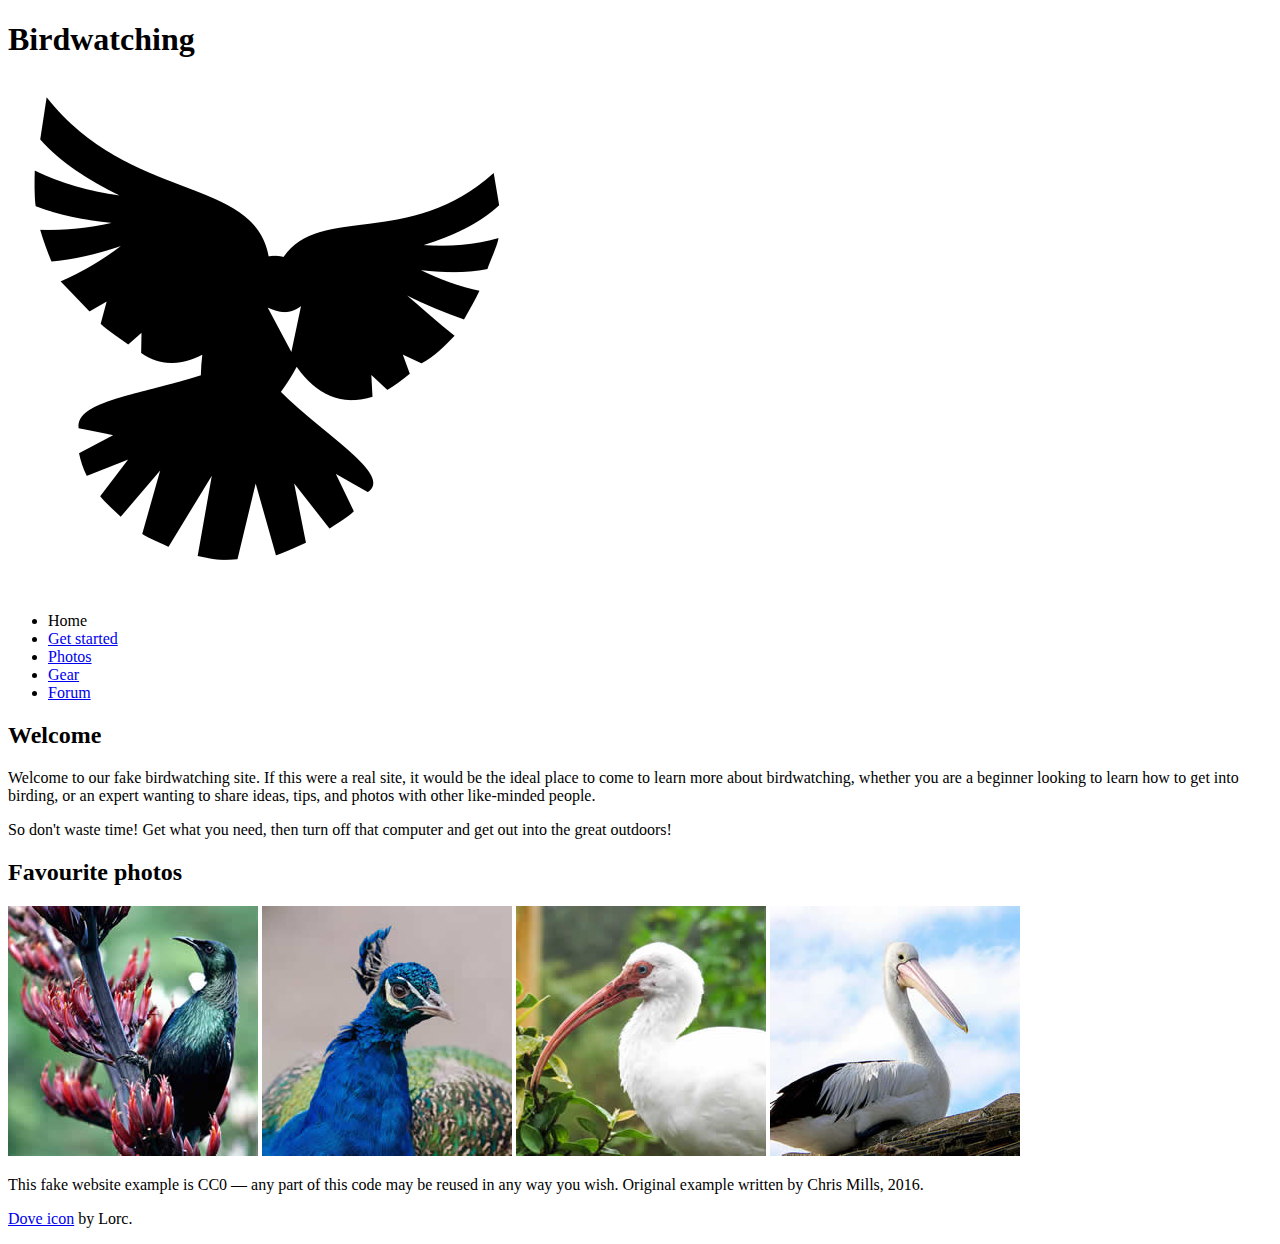
<file: ica/ica3-part2/index.html>
<!DOCTYPE html>
<html lang="en">
  <head>
    <meta charset="utf-8">
    <title>Birdwatching</title>
    <link href="https://fonts.googleapis.com/css?family=Roboto+Condensed:300%7CCinzel+Decorative:700" rel="stylesheet">

    <!--[if lt IE 9]>
      <script src="https://cdnjs.cloudflare.com/ajax/libs/html5shiv/3.7.3/html5shiv.js"></script>
    <![endif]-->
  </head>

  <body>

      <h1>Birdwatching</h1>
      <img src="dove.png" alt="a simple dove logo">


      <ul>
        <li><span>Home</span></li>
        <li><a href="#">Get started</a></li>
        <li><a href="#">Photos</a></li>
        <li><a href="#">Gear</a></li>
        <li><a href="#">Forum</a></li>
      </ul>


      <h2>Welcome</h2>

      <p>Welcome to our fake birdwatching site. If this were a real site, it would be the ideal place to come to learn more about birdwatching, whether you are a beginner looking to learn how to get into birding, or an expert wanting to share ideas, tips, and photos with other like-minded people.</p>

      <p>So don't waste time! Get what you need, then turn off that computer and get out into the great outdoors!</p>

      <h2>Favourite photos</h2>

      <a href="favorite-1.jpg"><img src="favorite-1_th.jpg" alt="Small black bird, black claws, long black slender beak, links to larger version of the image"></a>
      <a href="favorite-2.jpg"><img src="favorite-2_th.jpg" alt="Top half of a pretty bird with bright blue plumage on neck, light colored beak, blue headdress, links to larger version of the image"></a>
      <a href="favorite-3.jpg"><img src="favorite-3_th.jpg" alt="Top half of a large bird with white plumage, very long curved narrow light colored break, links to larger version of the image"></a>
      <a href="favorite-4.jpg"><img src="favorite-4_th.jpg" alt="Large bird, mostly white plumage with black plumage on back and rear, long straight white beak, links to larger version of the image"></a>


      <p>This fake website example is CC0 — any part of this code may be reused in any way you wish. Original example written by Chris Mills, 2016.</p>

      <p><a href="http://game-icons.net/lorc/originals/dove.html">Dove icon</a> by Lorc.</p>

  </body>
</html>
</file>
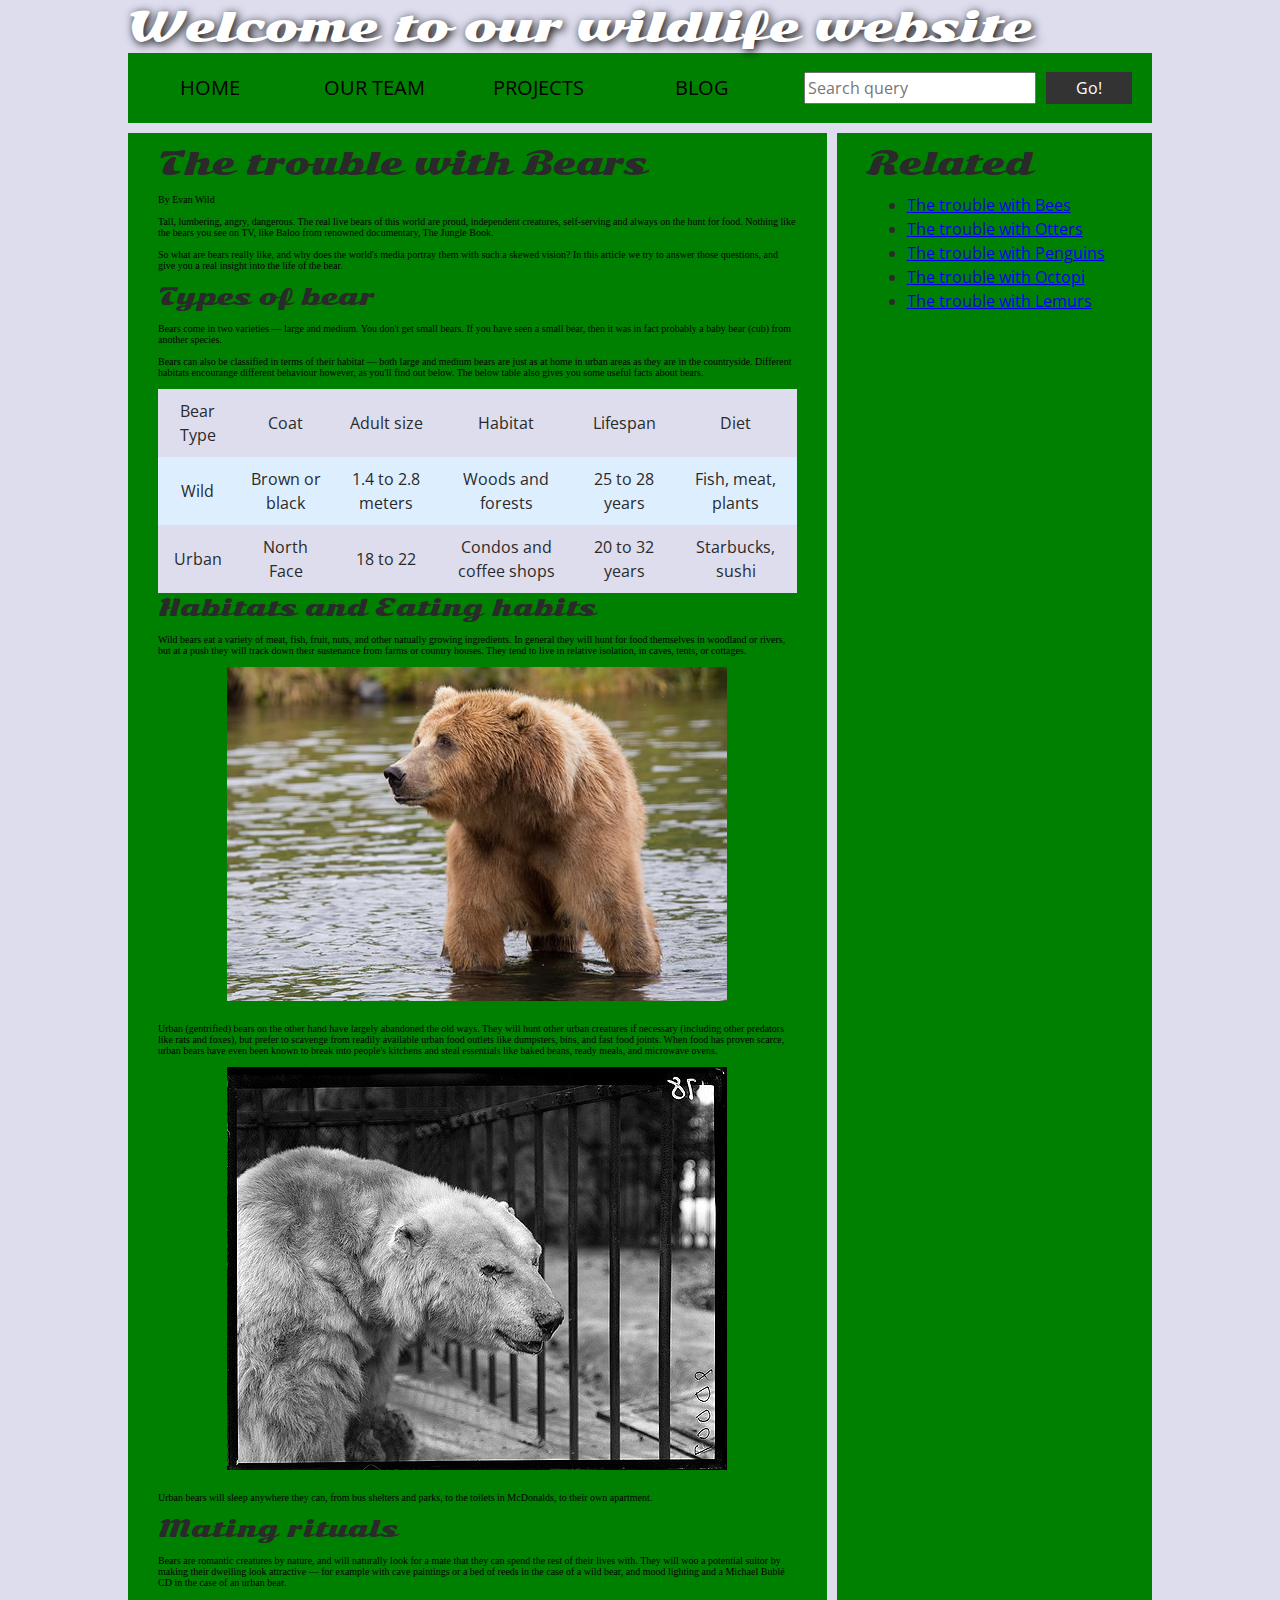
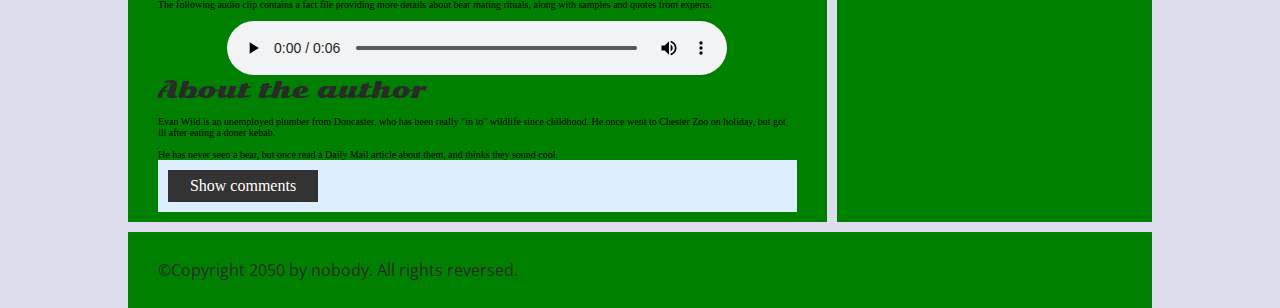
<file: wa/wa5.html/index.html>
<!DOCTYPE html>
<html>
  <head>
    <meta charset="utf-8">

    <title>Accessibility assessment</title>
    <link href="https://fonts.googleapis.com/css?family=Open+Sans+Condensed:300|Sonsie+One" rel="stylesheet" type="text/css">
    <link rel="stylesheet" href="style.css">

    <!-- the below three lines are a fix to get HTML5 semantic elements working in old versions of Internet Explorer-->
    <!--[if lt IE 9]>
      <script src="http://html5shiv.googlecode.com/svn/trunk/html5.js"></script>
    <![endif]-->
  </head>

  <body>
    <div class="header">
      <font size="7">Welcome to our wildlife website</font>
    </div>

    <div class="nav">
      <ul>
        <li><a href="#">Home</a></li>
        <li><a href="#">Our team</a></li>
        <li><a href="#">Projects</a></li>
        <li><a href="#">Blog</a></li>
      </ul>

      <form class="search">
        <input type="search" name="q" placeholder="Search query">
        <input type="submit" value="Go!">
      </form>
    </div>

    <main>
      <article>
        <font size="6">The trouble with Bears</font>
        <br><br>
        By Evan Wild
        <br><br>
        Tall, lumbering, angry, dangerous. The real live bears of this world are proud, independent creatures, self-serving and always on the hunt for food. Nothing like the bears you see on TV, like Baloo from renowned documentary, The Jungle Book.
        <br><br>
        So what are bears really like, and why does the world's media portray them with such a skewed vision? In this article we try to answer those questions, and give you a real insight into the life of the bear.
        <br><br>
        <font size="5">Types of bear</font>
        <br><br>
        Bears come in two varieties — large and medium. You don't get small bears. If you have seen a small bear, then it was in fact probably a baby bear (cub) from another species.
        <br><br>
        Bears can also be classified in terms of their habitat — both large and medium bears are just as at home in urban areas as they are in the countryside. Different habitats encourange different behaviour however, as you'll find out below. The below table also gives you some useful facts about bears.
        <br><br>
        <table>
          <thead>
            <tr>
              <td>Bear Type</td>
              <td>Coat</td>
              <td>Adult size</td>
              <td>Habitat</td>
              <td>Lifespan</td>
              <td>Diet</td>
            </tr>
          </thead>
          <tbody>
            <tr>
              <td>Wild</td>
              <td>Brown or black</td>
              <td>1.4 to 2.8 meters</td>
              <td>Woods and forests</td>
              <td>25 to 28 years</td>
              <td>Fish, meat, plants</td>
            </tr>
            <tr>
              <td>Urban</td>
              <td>North Face</td>
              <td>18 to 22</td>
              <td>Condos and coffee shops</td>
              <td>20 to 32 years</td>
              <td>Starbucks, sushi</td>
            </tr>
          </tbody>
        </table>

        <font size="5">Habitats and Eating habits</font>
        <br><br>
        Wild bears eat a variety of meat, fish, fruit, nuts, and other natually growing ingredients. In general they will hunt for food themselves in woodland or rivers, but at a push they will track down their sustenance from farms or country houses. They tend to live in relative isolation, in caves, tents, or cottages.
        <br><br>
        <img src="media/wild-bear.jpg">
        <br><br>
        Urban (gentrified) bears on the other hand have largely abandoned the old ways. They will hunt other urban creatures if necessary (including other predators like rats and foxes), but prefer to scavenge from readily available urban food outlets like dumpsters, bins, and fast food joints. When food has proven scarce, urban bears have even been known to break into people's kitchens and steal essentials like baked beans, ready meals, and microwave ovens.
        <br><br>
        <img src="media/urban-bear.jpg">
        <br><br>
        Urban bears will sleep anywhere they can, from bus shelters and parks, to the toilets in McDonalds, to their own apartment.
        <br><br>
        <font size="5">Mating rituals</font>
        <br><br>
        Bears are romantic creatures by nature, and will naturally look for a mate that they can spend the rest of their lives with. They will woo a potential suitor by making their dwelling look attractive — for example with cave paintings or a bed of reeds in the case of a wild bear, and mood lighting and a Michael Bublé CD in the case of an urban bear.
        <br><br>
        The following audio clip contains a fact file providing more details about bear mating rituals, along with samples and quotes from experts.
        <br><br>
        <audio controls>
          <source src="media/bear.mp3" type="audio/mp3">
          <source src="media/bear.ogg" type="audio/ogg">
          <p>It looks like your browser doesn't support HTML5 audio players.</p>
        </audio>

        <aside>

          <font size="5">About the author</font>
        <br><br>
          Evan Wild is an unemployed plumber from Doncaster, who has been really "in to" wildlife since childhood. He once went to Chester Zoo on holiday, but got ill after eating a doner kebab.
        <br><br>
          He has never seen a bear, but once read a Daily Mail article about them, and thinks they sound cool.

        </aside>
        <section class="comments">
          <div class="show-hide">Show comments</div>

          <div class="comment-wrapper">

            <font size="6">Add comment</font>

            <form class="comment-form">
              <div class="flex-pair">
                Your name:
                <input type="text" name="name" id="name" placeholder="Enter your name">
              </div>
              <div class="flex-pair">
                Your comment:
                <input type="text" name="comment" id="comment" placeholder="Enter your comment">
              </div>
              <div>
                <input type="submit" value="Submit comment">
              </div>
            </form>

            <font size="6">Comments</font>

            <ul class="comment-container">

              <li>

                <p>Bob Fossil</p>

                <p>Oh I am so glad you taught me all about the big brown angry guys in the woods. With their sniffing little noses and their bad attitudes, they can sure be a menace — I was thinking of putting them all in a truck and driving them outta here. I run a zoo, you know.</p>

              </li>

            </ul>

          </div>
        </section>
      </article>

      <div class="secondary">
        <font size="6">Related</font>

        <ul>
          <li><a href="#">The trouble with Bees</a></li>
          <li><a href="#">The trouble with Otters</a></li>
          <li><a href="#">The trouble with Penguins</a></li>
          <li><a href="#">The trouble with Octopi</a></li>
          <li><a href="#">The trouble with Lemurs</a></li>
        </ul>
      </div>
    </main>

    <footer>
      <p>©Copyright 2050 by nobody. All rights reversed.</p>
    </footer>

    <script src="main.js"></script>

  </body>
</html>
</file>
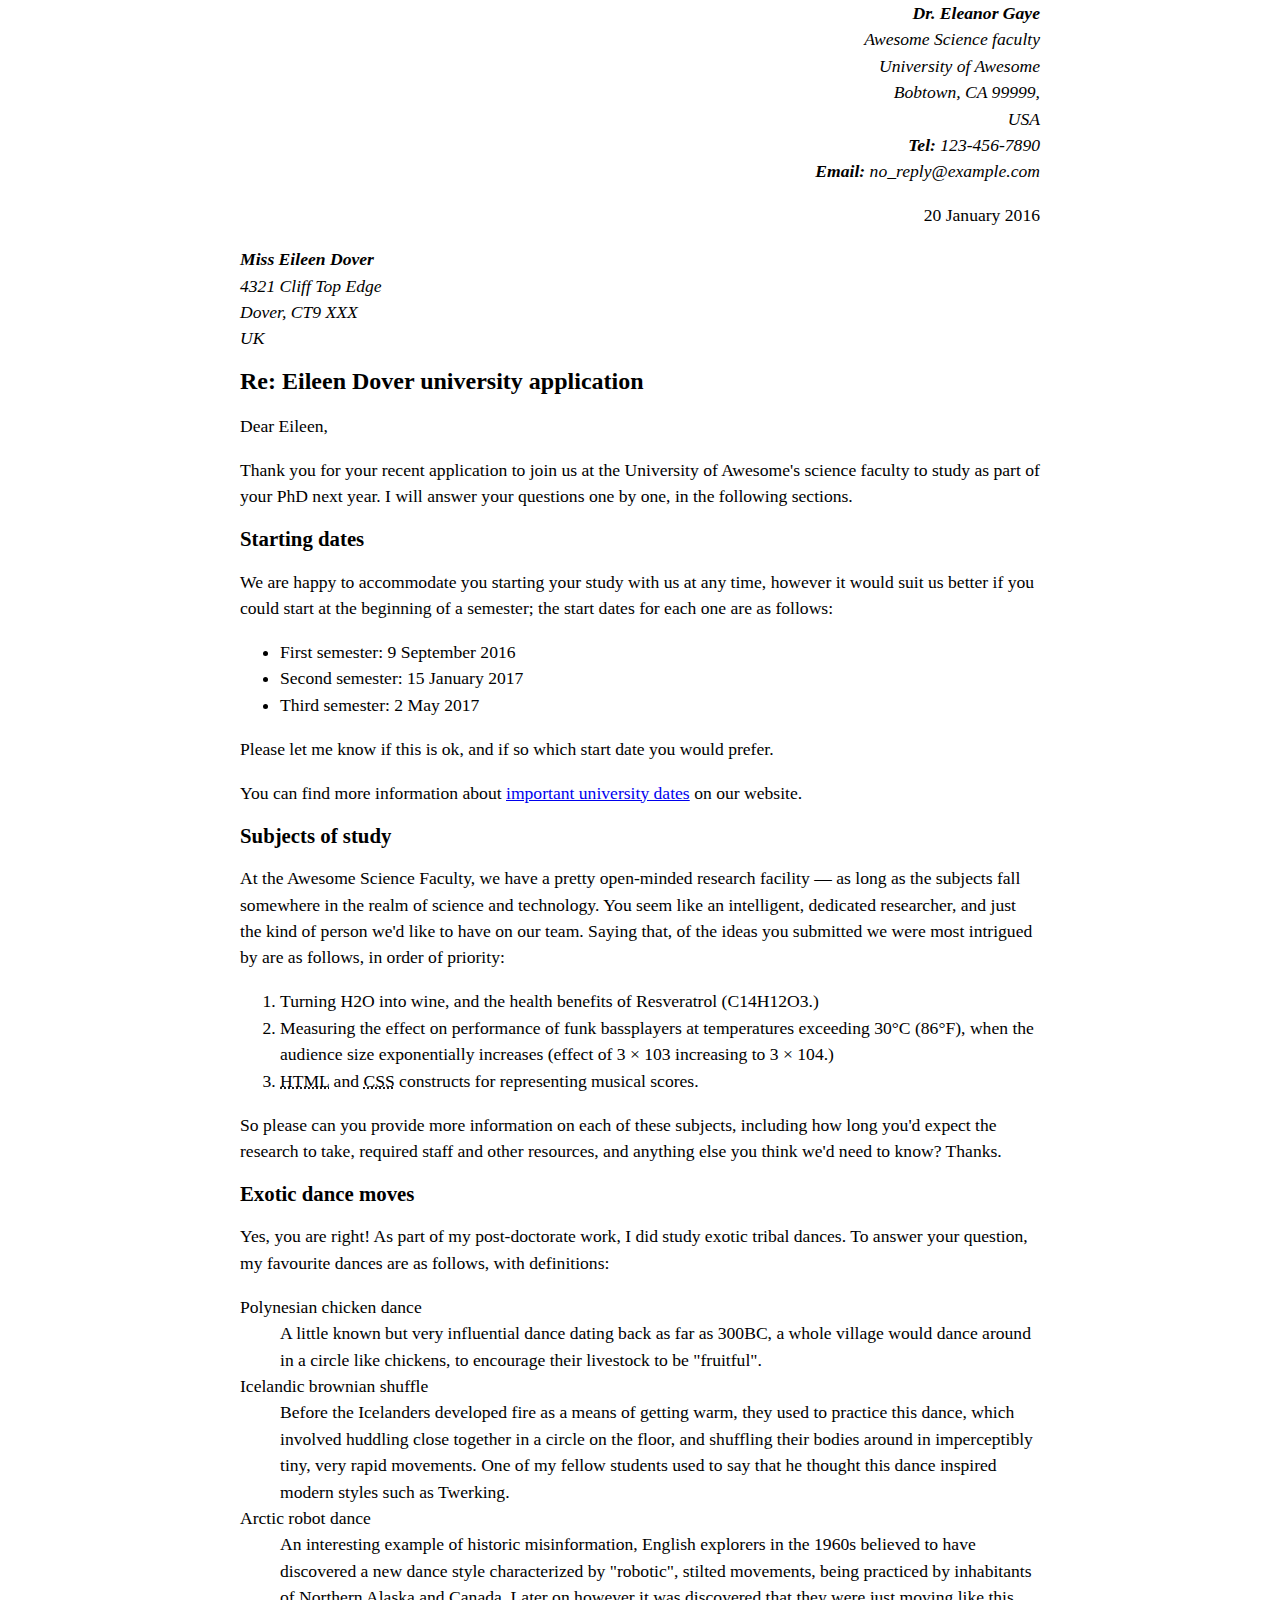
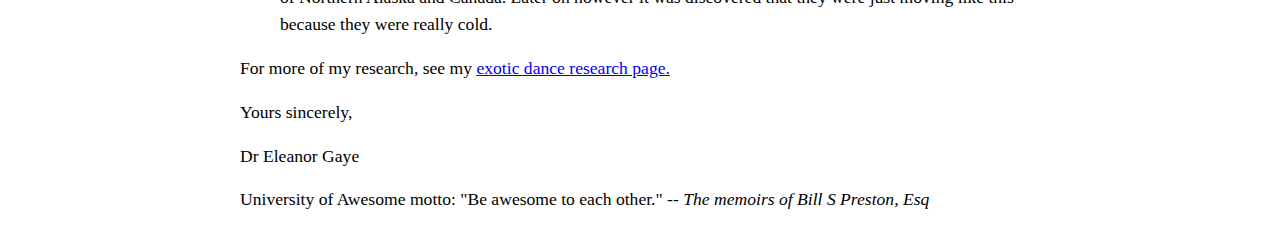
<file: ica/ica4.html>
<!DOCTYPE html>
<html lang="en">
<head>
    <meta charset="UTF-8">
    <meta name="viewport" content="width=device-width, initial-scale=1.0">
    <title>Document</title>
<style>
body {
  max-width: 800px;
  margin: 0 auto;
}

.sender-column {
  text-align: right;
}

h1 {
  font-size: 1.5em;
}

h2 {
  font-size: 1.3em;
}

p,ul,ol,dl,address {
  font-size: 1.1em;
}

p, li, dd, dt, address {
  line-height: 1.5;
}
</style>
</head>

<body>
  <address class="sender-column"><strong>Dr. Eleanor Gaye</strong><br>
Awesome Science faculty<br>
University of Awesome<br>
Bobtown, CA 99999,<br>
USA<br>
<strong>Tel:</strong> 123-456-7890<br>
<strong>Email:</strong> no_reply@example.com<br>
  </address>

<p style="text-align: right;">20 January 2016</p>

<address class="recipient-column"><strong>Miss Eileen Dover</strong><br>
4321 Cliff Top Edge<br>
Dover, CT9 XXX<br>
UK <br>
</address>


<h1>Re: Eileen Dover university application</h1>

<p>Dear Eileen,</p>

<p>Thank you for your recent application to join us at the University of Awesome's science faculty to study as part of your PhD next year. I will answer your questions one by one, in the following sections.</p>

<h2>Starting dates</h2>

<p>We are happy to accommodate you starting your study with us at any time, however it would suit us better if you could start at the beginning of a semester; the start dates for each one are as follows:</p>

<ul>
  <li>First semester: 9 September 2016</li>
  <li>Second semester: 15 January 2017</li>
  <li>Third semester: 2 May 2017</li>
</ul>

<p>Please let me know if this is ok, and if so which start date you would prefer.</p>

<p>You can find more information about <a href="http://example.com">important university dates</a> on our website.</p>

<h2>Subjects of study</h2>

<p>At the Awesome Science Faculty, we have a pretty open-minded research facility — as long as the subjects fall somewhere in the realm of science and technology. You seem like an intelligent, dedicated researcher, and just the kind of person we'd like to have on our team. Saying that, of the ideas you submitted we were most intrigued by are as follows, in order of priority:</p>

<ol>
<li>Turning H2O into wine, and the health benefits of Resveratrol (C14H12O3.)</li>
<li>Measuring the effect on performance of funk bassplayers at temperatures exceeding 30°C (86°F), when the audience size exponentially increases (effect of 3 × 103 increasing to 3 × 104.)</li>
<li><abbr title="HyperText Markup Language">HTML</abbr> and <abbr title="Cascading Style Sheets">CSS</abbr> constructs for representing musical scores.</li>
</ol>
<p>So please can you provide more information on each of these subjects, including how long you'd expect the research to take, required staff and other resources, and anything else you think we'd need to know? Thanks.</p>

<h2>Exotic dance moves</h2>

<p>Yes, you are right! As part of my post-doctorate work, I did study exotic tribal dances. To answer your question, my favourite dances are as follows, with definitions:</p>

<dl>
<dt>Polynesian chicken dance</dt>
<dd>A little known but very influential dance dating back as far as 300BC, a whole village would dance around in a circle like chickens, to encourage their livestock to be "fruitful".</dd>
<dt>Icelandic brownian shuffle</dt>
<dd>Before the Icelanders developed fire as a means of getting warm, they used to practice this dance, which involved huddling close together in a circle on the floor, and shuffling their bodies around in imperceptibly tiny, very rapid movements. One of my fellow students used to say that he thought this dance inspired modern styles such as Twerking.</dd>
<dt>Arctic robot dance</dt>
<dd>An interesting example of historic misinformation, English explorers in the 1960s believed to have discovered a new dance style characterized by "robotic", stilted movements, being practiced by inhabitants of Northern Alaska and Canada. Later on however it was discovered that they were just moving like this because they were really cold.</dd>
</dl>

<p>For more of my research, see my <a href="http://example.com">exotic dance research page.</a></p>

<p>Yours sincerely,</p>
<p>Dr Eleanor Gaye</p>

<p>University of Awesome motto: "Be awesome to each other." -- <em>The memoirs of Bill S Preston, Esq</em></p>
</body>
</html>
</file>
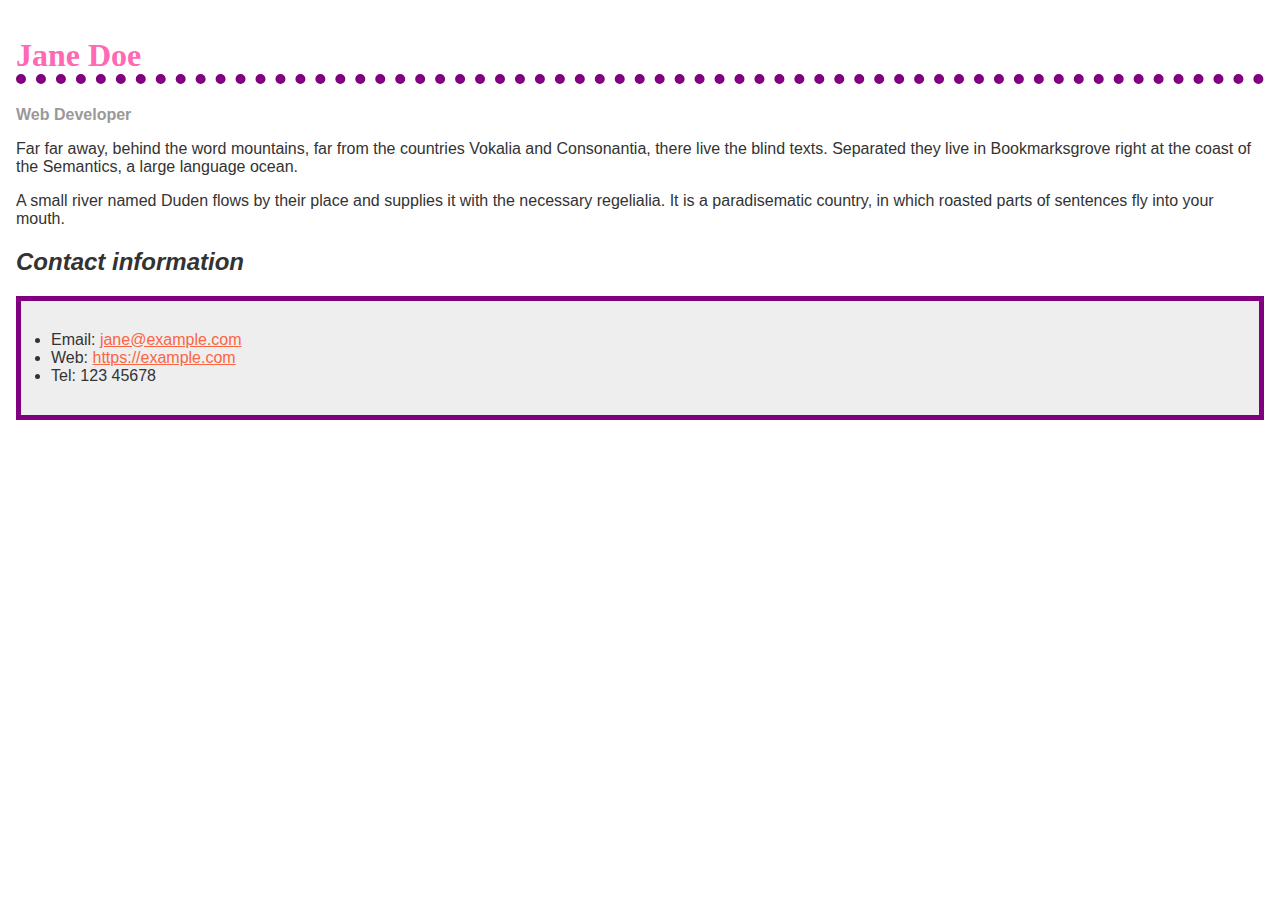
<file: ica/ica7.html>
<!doctype html>
<html lang="en">
  <head>
    <meta charset="utf-8" />
    <meta name="viewport" content="width=device-width" />
    <title>Formatting a biography</title>
    <style>
      body {
        background-color: #fff;
        color: #333;
        font-family: Arial, Helvetica, sans-serif;
        padding: 1em;
        margin: 0;
      }

      h1 {
        color: hotpink;
        font-size: 2em;
        font-family: Georgia, "Times New Roman", Times, serif;
        border-bottom: 10px dotted purple;
      }

      h2 {
        font-size: 1.5em;
        font-style: italic;
      }

      .job-title {
        color: #999999;
        font-weight: bold;
      }

      a:link,
      a:visited {
        color: #fb6542;
      }

      a:hover {
        text-decoration: none;
        color: green;
      }

      ul {
        background-color: #eeeeee;
        padding: 30px;
        border: 5px solid purple;
      }
    </style>
  </head>

  <body>
    <h1>Jane Doe</h1>
    <div class="job-title">Web Developer</div>
    <p>
      Far far away, behind the word mountains, far from the countries Vokalia
      and Consonantia, there live the blind texts. Separated they live in
      Bookmarksgrove right at the coast of the Semantics, a large language
      ocean.
    </p>

    <p>
      A small river named Duden flows by their place and supplies it with the
      necessary regelialia. It is a paradisematic country, in which roasted
      parts of sentences fly into your mouth.
    </p>

    <h2>Contact information</h2>
    <ul>
      <li>
        Email:
        <a href="mailto:jane@example.com">jane@example.com</a>
      </li>
      <li>
        Web:
        <a href="https://example.com">https://example.com</a>
      </li>
      <li>Tel: 123 45678</li>
    </ul>
  </body>
</html>
</file>
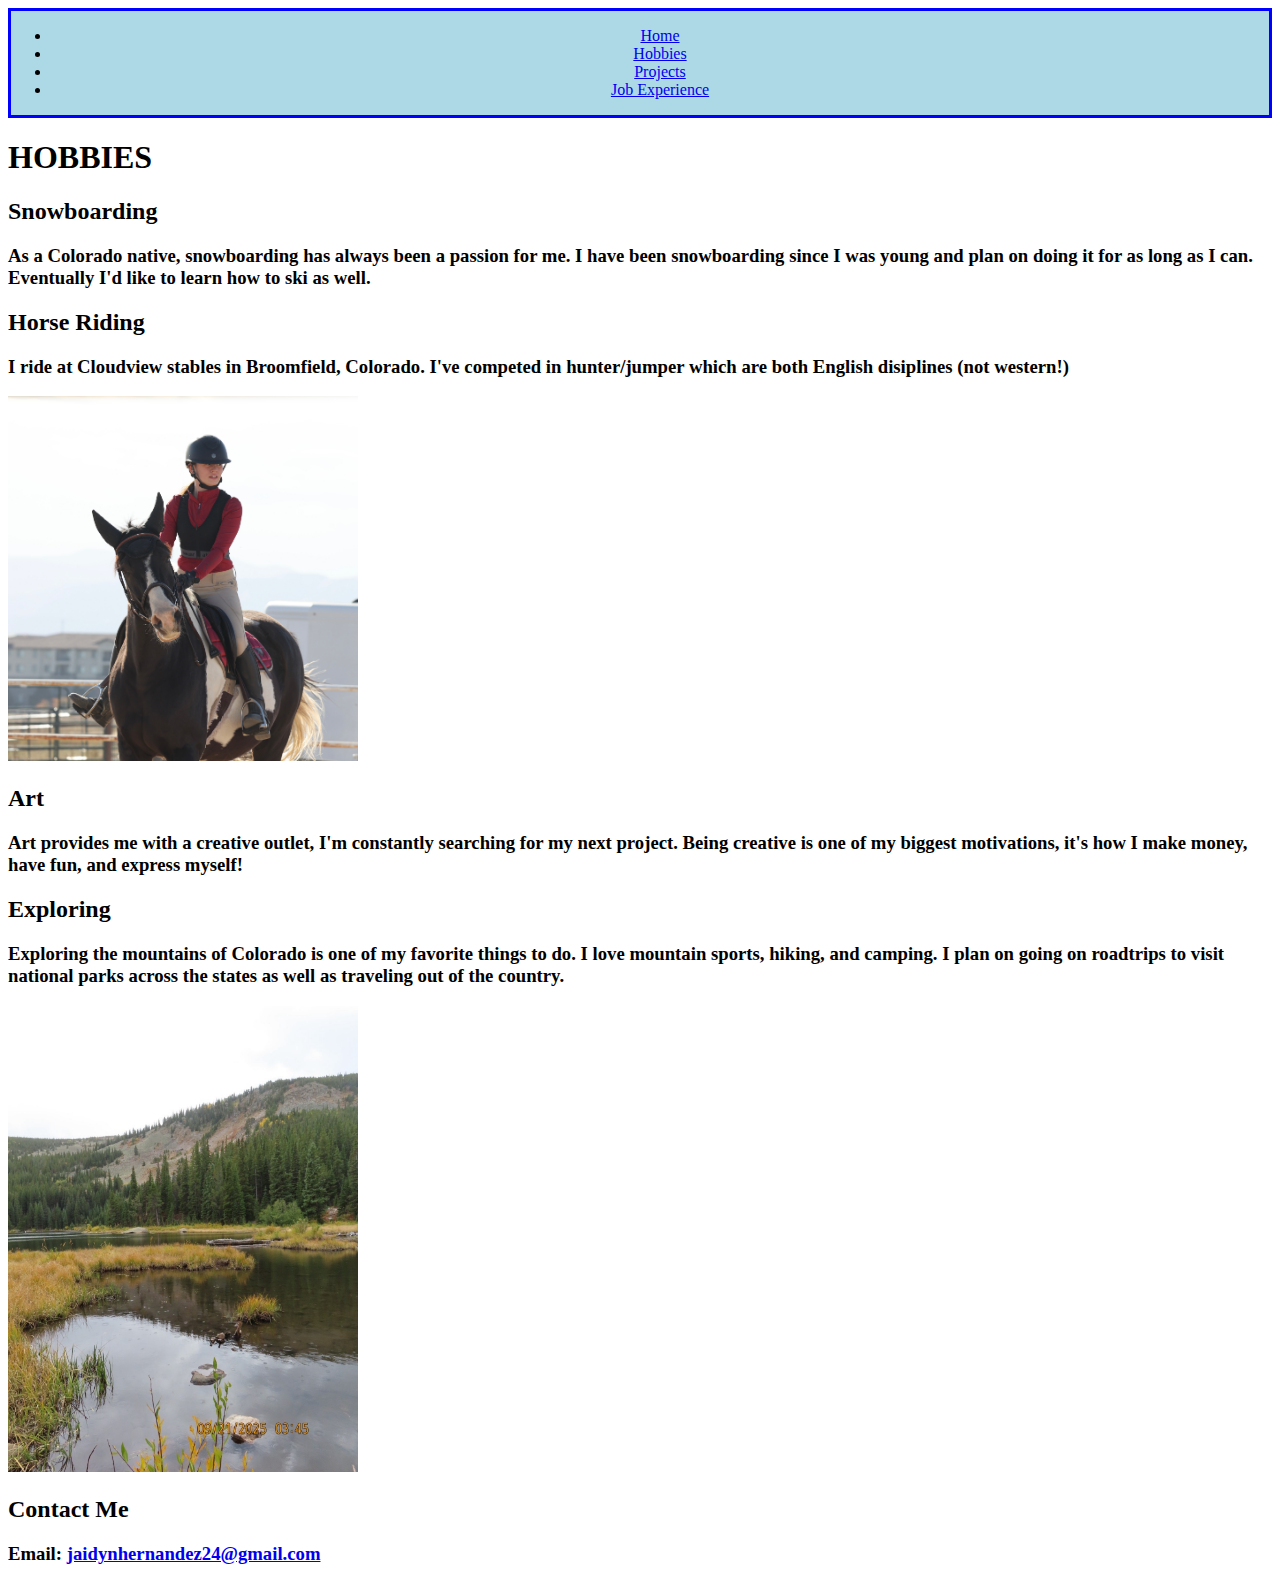
<file: portfolio/hobbies.html>
<!DOCTYPE html>
<html lang="en">
  <head>
    <meta charset="UTF-8">
    <title>Hobbies</title>
    <link rel="stylesheet" href="portfolio.css">
    <!--Uploading fonts-->
  <link rel="preconnect" href="https://fonts.googleapis.com">
<link rel="preconnect" href="https://fonts.gstatic.com" crossorigin>
<link href="https://fonts.googleapis.com/css2?family=Bodoni+Moda:ital,opsz,wght@0,6..96,400..900;1,6..96,400..900&family=Merriweather:ital,opsz,wght@0,18..144,300..900;1,18..144,300..900&family=Playfair+Display:ital,wght@0,400..900;1,400..900&family=Raleway:ital,wght@0,100..900;1,100..900&display=swap" rel="stylesheet">
<meta name="viewport" content="width=device-width, initial-scale=1.0">
  </head>

  <body>
    <header>
   <nav class="navbar">
    <ul class="nav-links">
    <li><a href="home.html"  tabindex="1">Home</a></li>
    <li><a href="hobbies.html" class="active"  tabindex="2">Hobbies</a></li>
    <li><a href="projects.html"  tabindex="3">Projects</a></li>
    <li><a href="job.html"  tabindex="4">Job Experience</a></li>
    </ul>
   </nav>
   </header>

    <h1>HOBBIES</h1>

    <main>
      <div class="two-columns">
        <div class="column1" tabindex="5">
        <h2>Snowboarding</h2>
        <h3>As a Colorado native, snowboarding has always been a passion for me. I have been snowboarding since I was young and plan on doing it for as long as I can. Eventually I'd like to learn how to ski as well.</h3>
        <h2>Horse Riding</h2>
        <h3>I ride at Cloudview stables in Broomfield, Colorado. I've competed in hunter/jumper which are both English disiplines (not western!)</h3>
        <img src="horse.JPG" alt="Jaidyn riding a black and white horse." width="350">
        </div>
        <div class="column2"  tabindex="6">
        <h2>Art</h2>
        <h3>Art provides me with a creative outlet, I'm constantly searching for my next project. Being creative is one of my biggest motivations, it's how I make money, have fun, and express myself!</h3>
        <h2>Exploring</h2>
        <h3>Exploring the mountains of Colorado is one of my favorite things to do. I love mountain sports, hiking, and camping. I plan on going on roadtrips to visit national parks across the states as well as traveling out of the country.</h3>
        <img src="hike.jpeg" alt="Green and yellow mountains with a lake in front." width="350">
        </div>
      </div>
    </main>

<footer class="centered">
  <h2>Contact Me</h2>
  <h3>Email: <a href="mailto:jaidynhernandez24@gmail.com" class="link" tabindex="7">jaidynhernandez24@gmail.com</a></h3>
  </footer>

  </body>
</html>
</file>
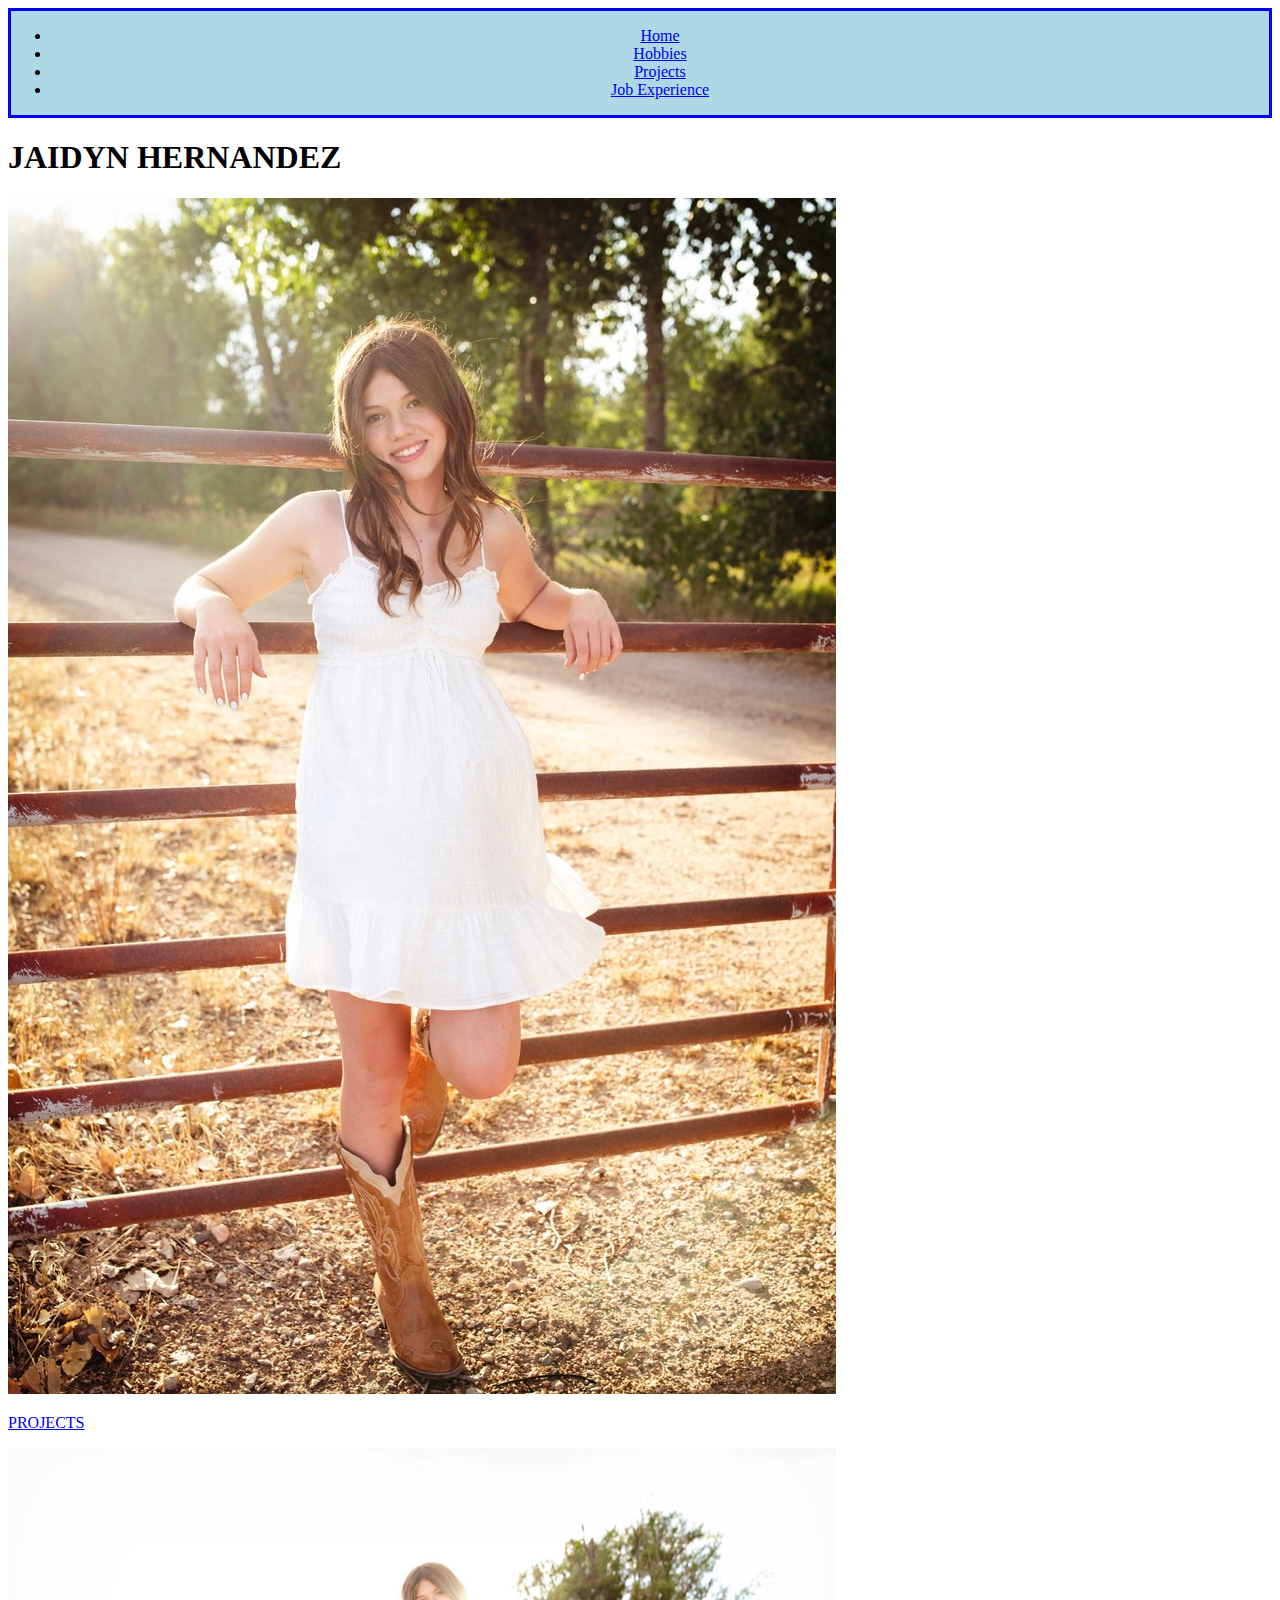
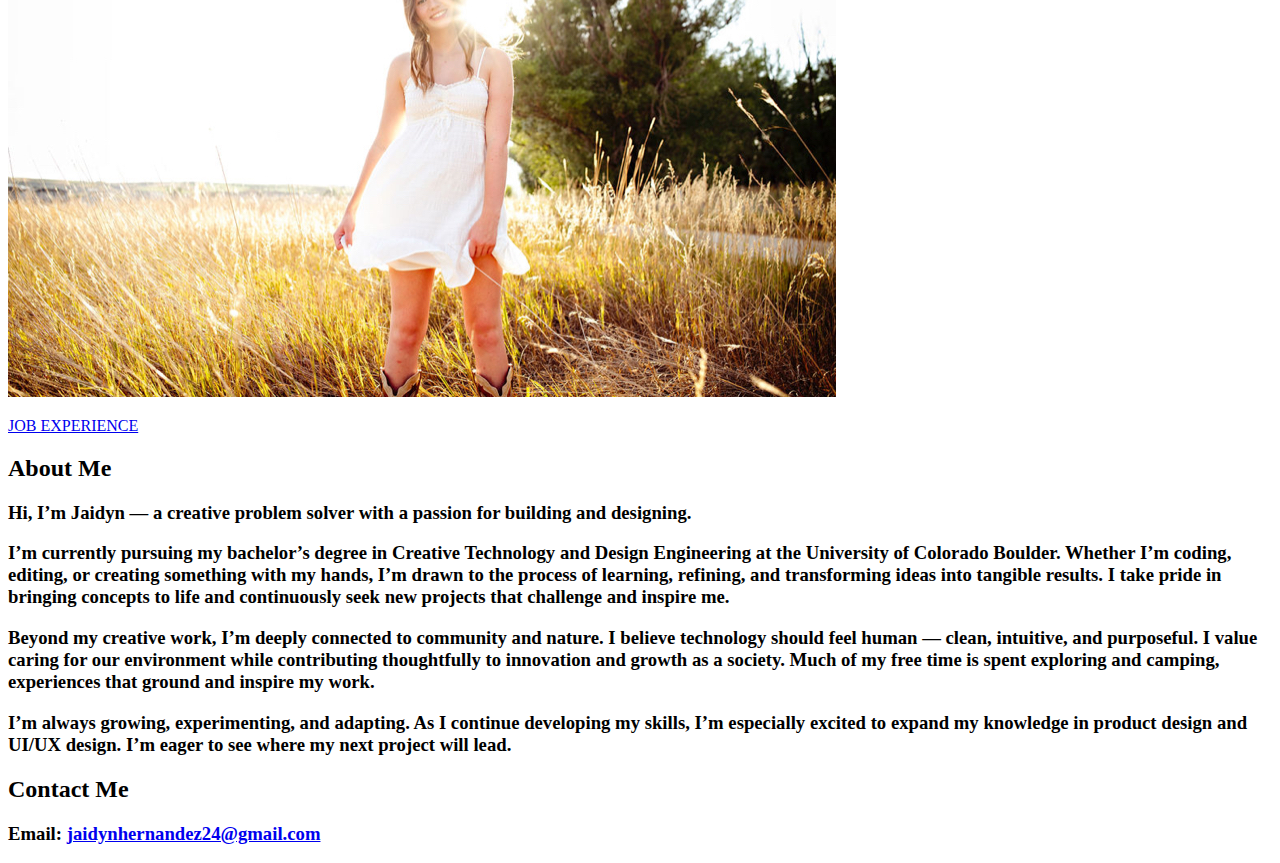
<file: portfolio/home.html>
<!DOCTYPE html>
<html lang="en">
  <head>
    <meta charset="UTF-8">
    <title>Home Page</title>
    <link rel="stylesheet" href="portfolio.css">
    <!--Importing fonts-->
<link rel="preconnect" href="https://fonts.googleapis.com">
<link rel="preconnect" href="https://fonts.gstatic.com" crossorigin>
<link href="https://fonts.googleapis.com/css2?family=Arapey:ital@0;1&family=Bodoni+Moda:ital,opsz,wght@0,6..96,400..900;1,6..96,400..900&family=Merriweather:ital,opsz,wght@0,18..144,300..900;1,18..144,300..900&family=Playfair+Display:ital,wght@0,400..900;1,400..900&family=Raleway:ital,wght@0,100..900;1,100..900&display=swap" rel="stylesheet">
  </head>
<!--Body!!-->
  <body>
   <header>
   <nav class="navbar">
    <ul class="nav-links">
   <li><a href="home.html" class="active">Home</a></li>
    <li><a href="hobbies.html">Hobbies</a></li>
    <li><a href="projects.html">Projects</a></li>
    <li><a href="job.html">Job Experience</a></li>
    </ul>
   </nav>
   </header>
   
   <section class="container">
   <h1>JAIDYN HERNANDEZ</h1>
   </section>

   <main>
<div class="image-buttons">
<a href="projects.html" class="vertical">
<div class="containertext">
<img src="me.jpeg" alt="Me" class="image">
<p class="centeredtext">PROJECTS</p>
</div>
</a>

<a href="job.html" class="horizontal">
<div class="containertext">
<img src="me2.jpeg" class="image">
<p class="centeredtext">JOB EXPERIENCE</p>
</div>
</a>
</div>

<div class="box">
  <h2 class="centered">About Me</h2>
  <h3 class="left">
  <p>Hi, I’m Jaidyn — a creative problem solver with a passion for building and designing. 
  </p>
  <p> I’m currently pursuing my bachelor’s degree in Creative Technology and Design Engineering at the University of Colorado Boulder. Whether I’m coding, editing, or creating something with my hands, I’m drawn to the process of learning, refining, and transforming ideas into tangible results. I take pride in bringing concepts to life and continuously seek new projects that challenge and inspire me.
  </p>
  <p> Beyond my creative work, I’m deeply connected to community and nature. I believe technology should feel human — clean, intuitive, and purposeful. I value caring for our environment while contributing thoughtfully to innovation and growth as a society. Much of my free time is spent exploring and camping, experiences that ground and inspire my work.
  </p>
  <p> I’m always growing, experimenting, and adapting. As I continue developing my skills, I’m especially excited to expand my knowledge in product design and UI/UX design. I’m eager to see where my next project will lead.
  </p>
  </h3>
</div>
   </main>



   <footer>
    <h2>Contact Me</h2>
  <h3>Email: <a href="mailto:jaidynhernandez24@gmail.com" class="link">jaidynhernandez24@gmail.com</a></h3>
   </footer>

  </body>
</html>
</file>
<file: wa/wa5.html/style.css>
/* || General setup */

html, body {
  margin: 0;
  padding: 0;
}

html {
  font-size: 10px;
  background-color: #dde;
}

body {
  width: 80%;
  min-width: 1024px;
  margin: 0 auto;
}

/* || typography */

font[size="7"], font[size="6"], font[size="5"] {
  font-family: 'Sonsie One', cursive;
  color: #2a2a2a;
}

p, input, li, table, label {
  font-family: 'Open Sans Condensed', sans-serif;
  color: #2a2a2a;
}

font[size="7"] {
  font-size: 4rem;
  text-align: center;
  color: white;
  text-shadow: 2px 2px 10px black;
}

font[size="6"] {
  font-size: 3rem;
  text-align: center;
}

font[size="5"] {
  font-size: 2.2rem;
}

p, li, table {
  font-size: 1.6rem;
  line-height: 1.5;
}

/* || header layout */

div[class="nav"], article, footer, .secondary {
  background-color: green;
}

article, footer, .secondary {
  padding: 10px 30px;
}

article {
  margin-right: 10px;
}

div[class="nav"] {
  height: 50px;
  background-color: ff80ff;
  display: flex;
  padding: 1% 0;
  margin-bottom: 10px;
}

div[class="nav"] ul {
  padding: 0;
  list-style-type: none;
  flex: 2;
  display: flex;
}

div[class="nav"] li {
  display: inline;
  text-align: center;
  flex: 1;
}

div[class="nav"] a {
  display: inline-block;
  font-size: 2rem;
  text-transform: uppercase;
  text-decoration: none;
  color: black;
}

div[class="nav"] .search {
  flex: 1;
  display: flex;
  align-items: center;
  height: 100%;
  padding: 0 2em;
}

.search input {
  font-size: 1.6rem;
  height: 32px;
}

.search input[type="search"] {
  flex: 3;
}

.search input[type="submit"] {
  flex: 1;
  margin-left: 1rem;
  background: #333;
  border: 0;
  color: white;
}

/* || main layout */

main {
  display: flex;
}

article {
  flex: 5;
}

.secondary {
  flex: 2;
}

footer {
  margin-top: 10px;
}

/* Table styling */

table {
  width: 100%;
  background-color: #dde;
  border-collapse: collapse;
}

th, td {
  padding: 10px;
}

td {
  text-align: center;
}

th[scope="col"] {
  border-bottom: 1px solid black;
}

tbody tr:nth-child(odd) {
  background-color: #def;
}

/* styling content images and audio */

img, audio {
  display: block;
  margin: 0 auto;
}

audio {
  width: 500px;
}

/* Comments styling */

.comments {
  background-color: #def;
  padding: 10px;
}

.show-hide {
  cursor: pointer;
}

.comments font[size="6"] {
  font-size: 2rem;
}

.comments font[size="6"]:nth-of-type(2) {
  margin-bottom: 0;
}

.comment-form {
  margin-bottom: 3rem;
}

.comment-form .flex-pair {
  display: flex;
  padding: 0 3rem 1rem;
}

.comment-form label {
  align-self: center;
  flex: 2;
  text-align: right;
}

.comment-form input {
  margin-left: 1rem;
  flex: 6;
}

.show-hide {
  text-align: center;
  width: 150px;
}

.comment-form input, .comment-form label, .show-hide {
  font-size: 1.6rem;
  line-height: 32px;
}

.comment-form input[type="submit"], .show-hide {
  background: #333;
  border: 0;
  color: white;
}

.comment-form input[type="submit"] {
  width: 30%;
  display: block;
  margin: 0 auto;
}

.comment-container {
  margin-top: 0;
}

.comment-container li {
  list-style-type: none;
  display: flex;
}

.comment-container li p:nth-child(1) {
  flex: 1;
  font-weight: bold;
}

.comment-container li p:nth-child(2) {
  flex: 5;
}
</file>
<file: portfolio/portfolio.css>
nav {
    text-align: center;
    background: lightblue;
    border: 3px solid blue;
}
</file>
